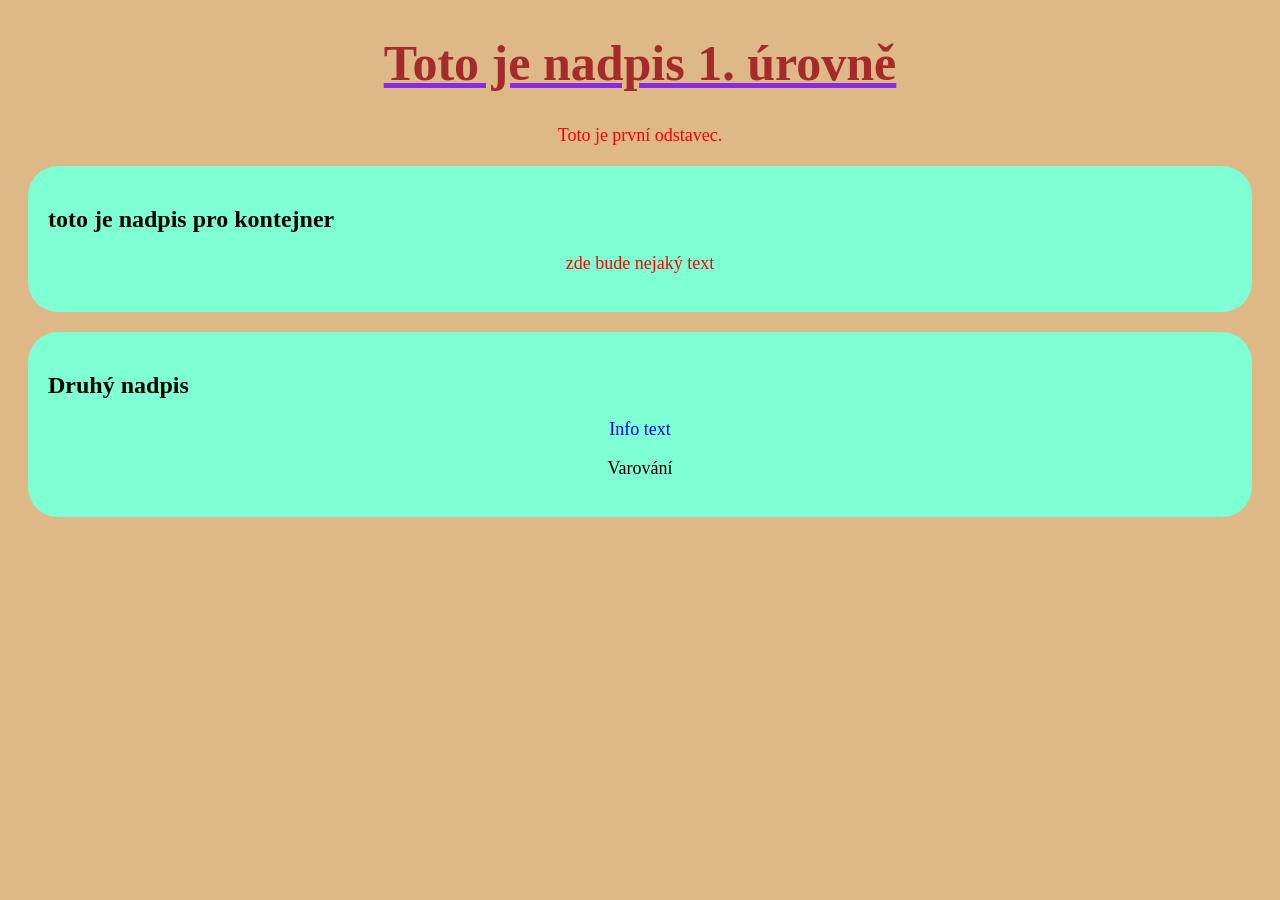
<file: 1/index.html>
<!DOCTYPE html>
<html lang="en">
<head>
    <link rel="stylesheet" href="./styles.css">
    <meta charset="UTF-8">
    <meta name="viewport" content="width=device-width, initial-scale=1.0">
    <title>Document</title>
</head>
<body>
    <u>
       <h1>Toto je nadpis 1. úrovně</h1>
    </u>
    <p>Toto je první odstavec.</p>
    <div>
        <h2>toto je nadpis pro kontejner</h2>
        <p>zde bude nejaký text</p>
    </div>
    <div>
        <h2>Druhý nadpis</h2>
       <p class="info">Info text</p>
       <p id="Varování">Varování</p>
    </div>
</body>
</html>
</file>
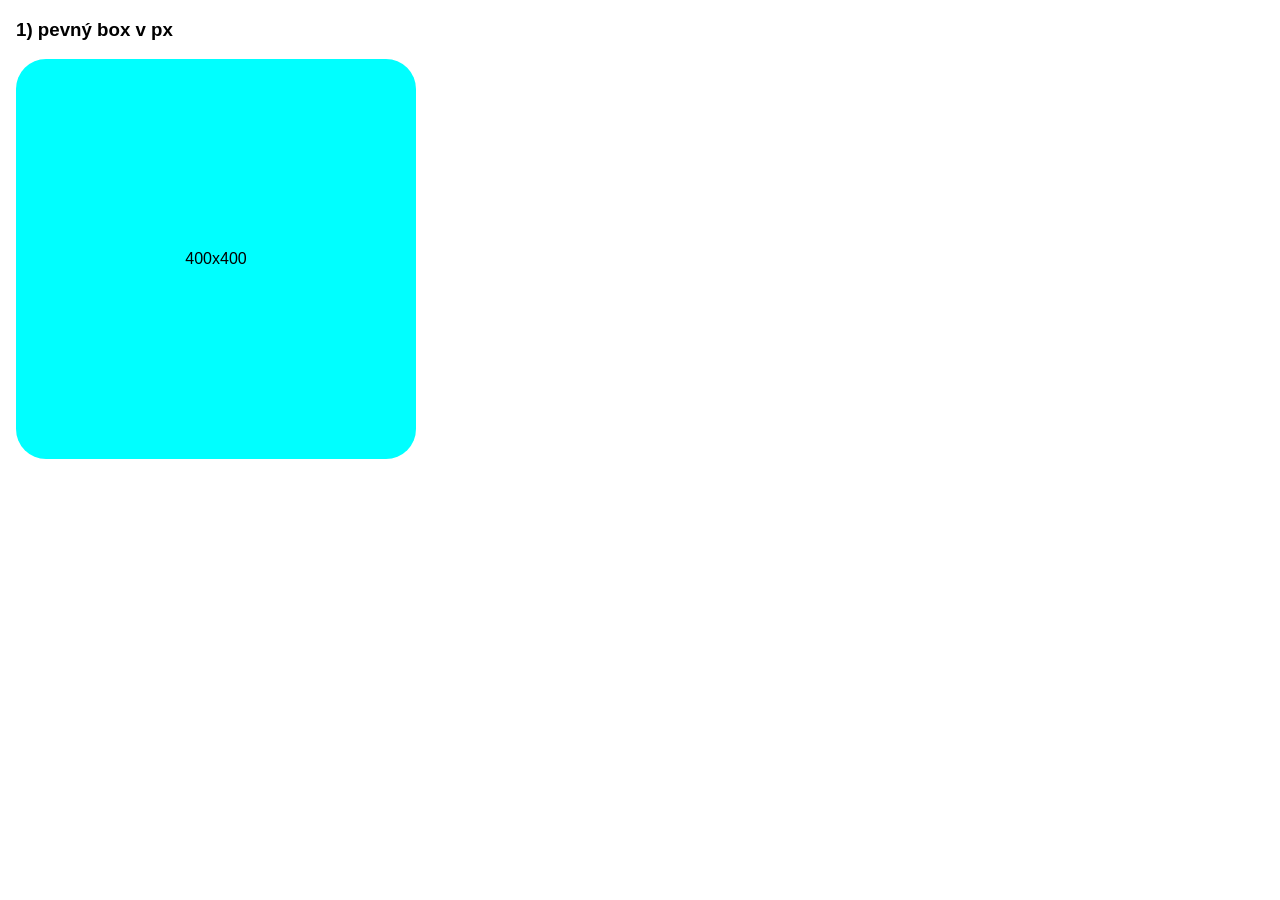
<file: 2/index.html>
<!DOCTYPE html>
<html lang="en">
<head>
    <link rel="stylesheet" href="style.css">
    <meta charset="UTF-8">
    <meta name="viewport" content="width=device-width, initial-scale=1.0">
    <title>Document</title>
</head>
<body>
     <section class="wrap">
          <h3>1) pevný box v px</h3>
    <div class="example_1">400x400</div>
     </section>
    
</body>
</html>
</file>
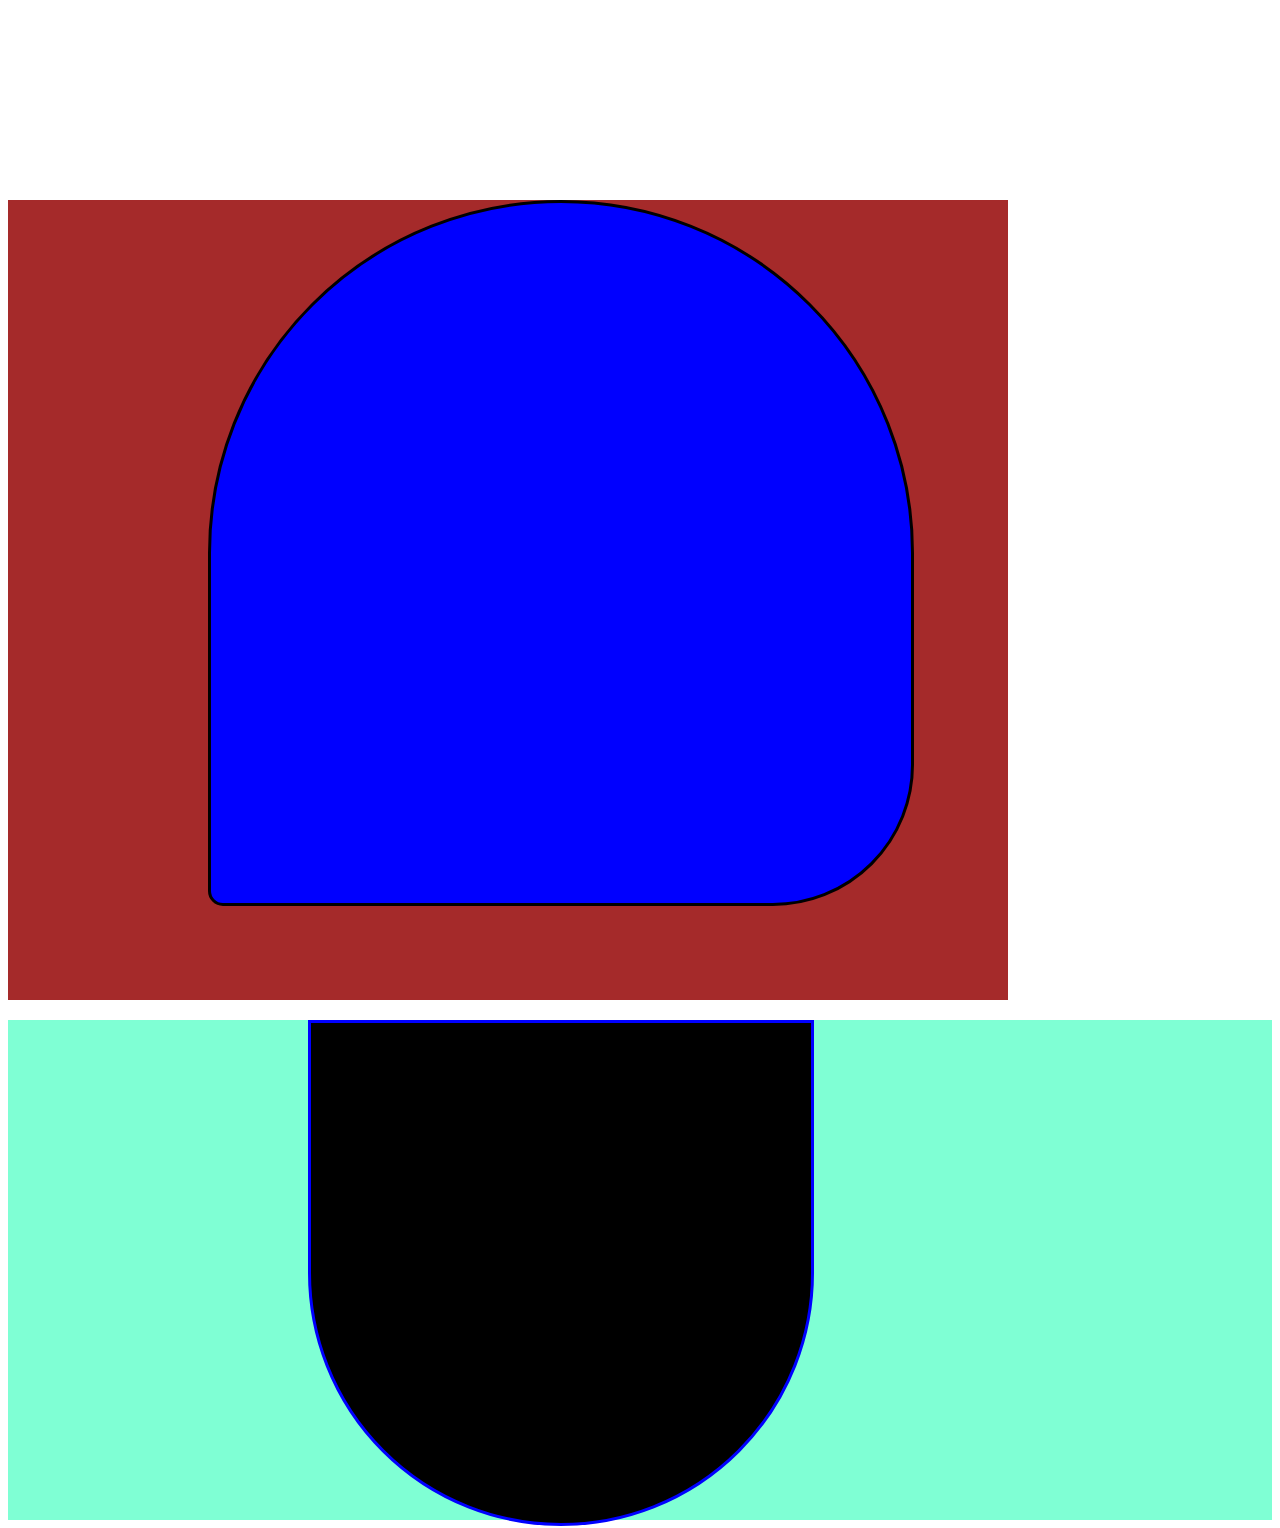
<file: 3/index.html>
<!DOCTYPE html>
<html lang="en">
<head>
    <link rel="stylesheet" href="./style.css">
    <meta charset="UTF-8">
    <meta name="viewport" content="width=, initial-scale=1.0">
    <title>Document</title>
</head>
<body>
    <section class="wrap">
        <div class="panel"></div>
        <div class="weird"></div>
        

    </section>
    <section class="wrap2">
<div class="card"></div>
    </section>
    
</body>
</html>
</file>
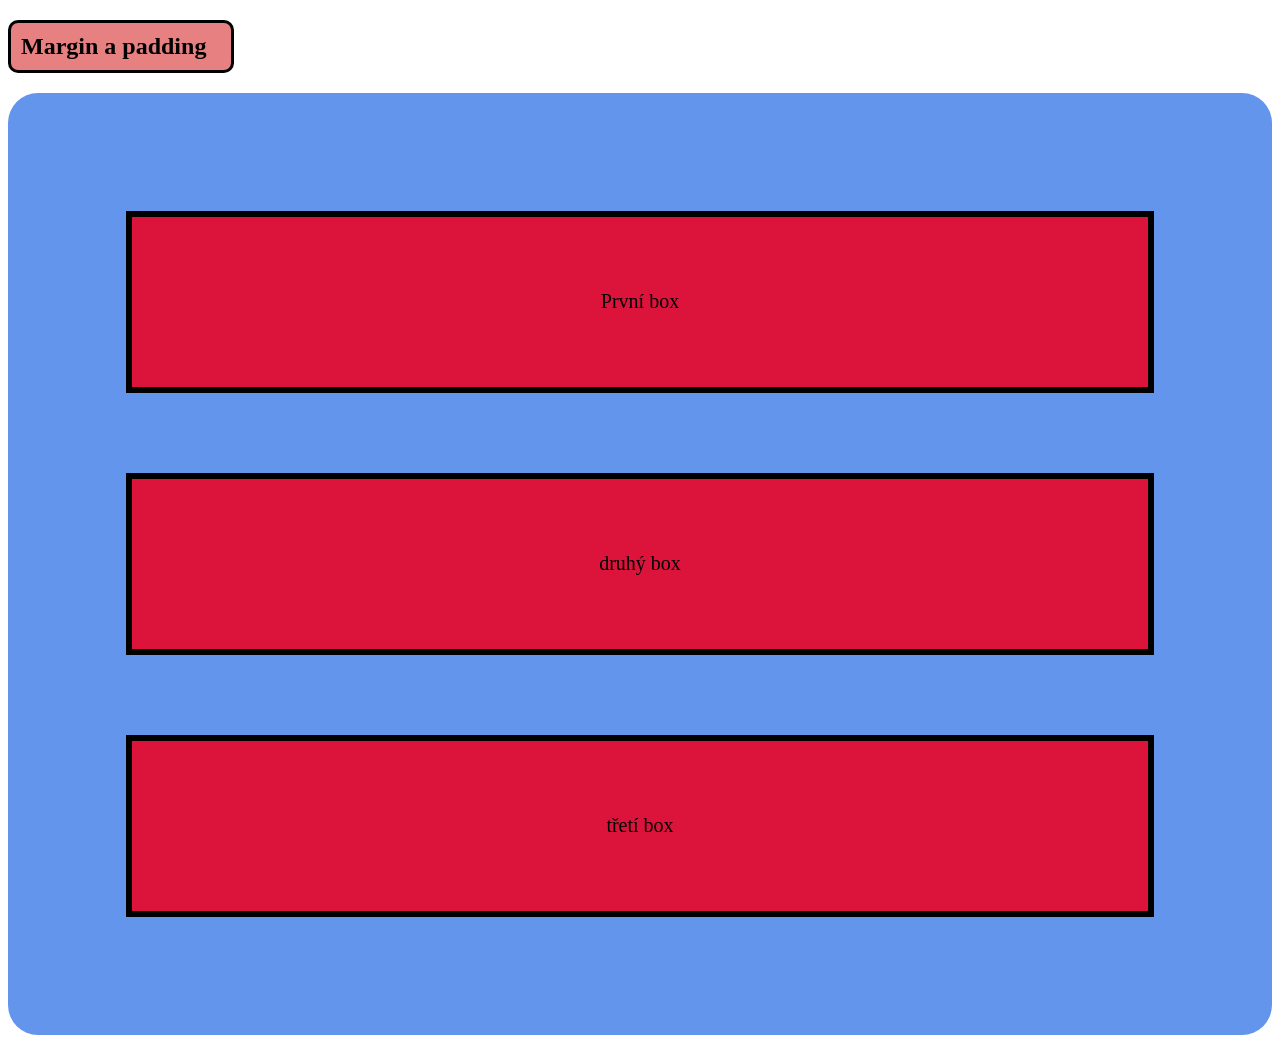
<file: 4/index.html>
<!DOCTYPE html>
<html lang="en">
<head>
<link rel="stylesheet" href="style.css">
    <meta charset="UTF-8">
    <meta name="viewport" content="width=device-width, initial-scale=1.0">
    <title>Document</title>
</head>
<body>
    <h2 class="hovínko">Margin a padding</h2>
<section class="femboy">
    <div class="box">První box</div>
    <div class="box">druhý box</div>
    <div class="box">třetí box</div>
</section>
</body>
</html>
</file>
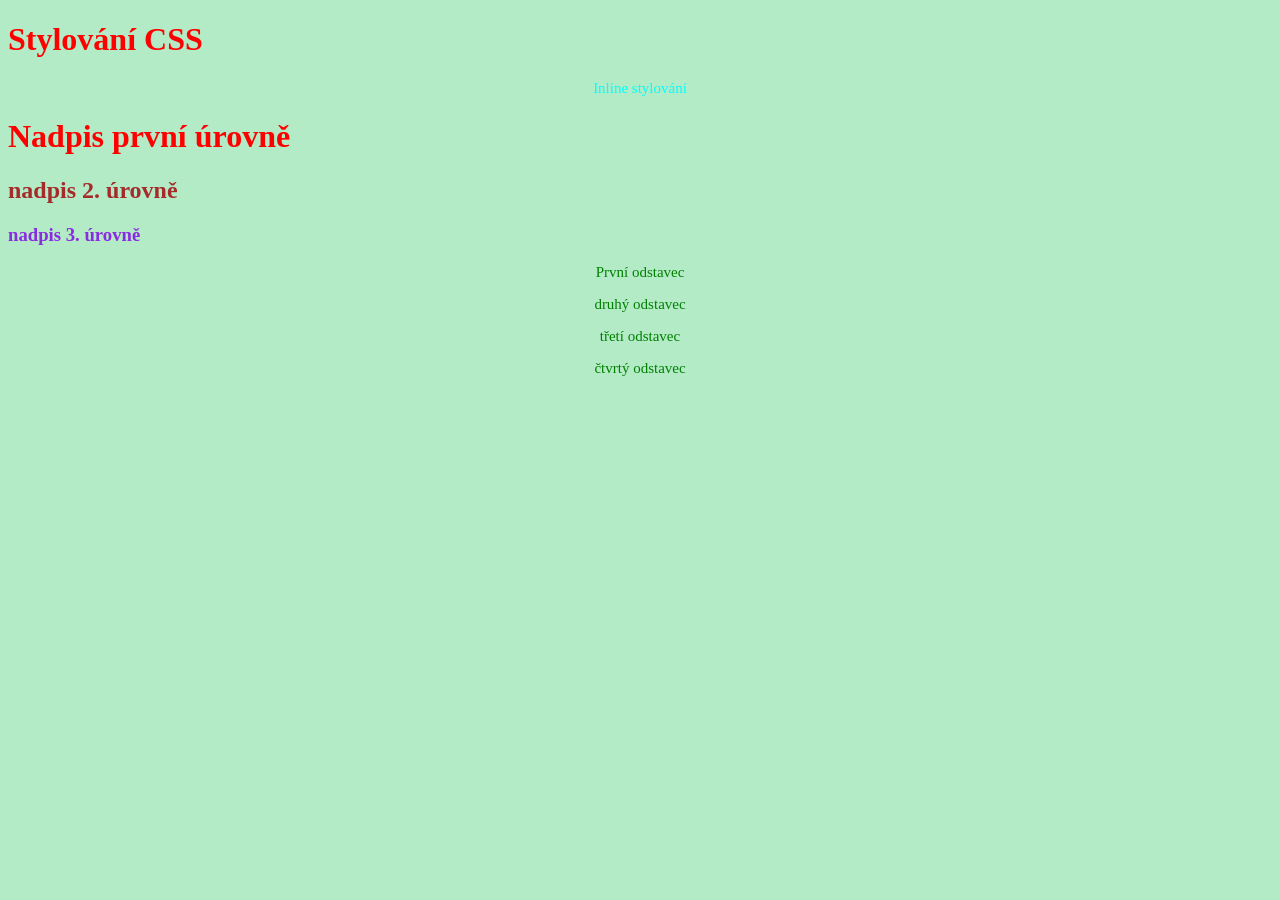
<file: 5/index.html>
<!DOCTYPE html>
<html lang="en">
<head>
    <meta charset="UTF-8">
    <meta name="viewport" content="width=device-width, initial-scale=1.0">
    <title>Document</title>
    <style>
       h1{
            color: red;
        }
        h2{
            color: brown;
        }
        h3{
            color: blueviolet;
        }
    </style>
    <link rel="stylesheet" href="./style.css">
</head>
<body>
    <h1>Stylování CSS</h1>
    <!--In-line stylování-->
    <p style="color:aqua">Inline stylování</p>
    <!--internal stylování-->
    <h1>Nadpis první úrovně</h1>
    <h2>nadpis 2. úrovně</h2>
    <h3>nadpis 3. úrovně</h3>

    <!--External style-->
    <p>První odstavec</p>
    <p>druhý odstavec</p>
    <p>třetí odstavec</p>
    <p>čtvrtý odstavec</p>
</body>
</html>
</file>
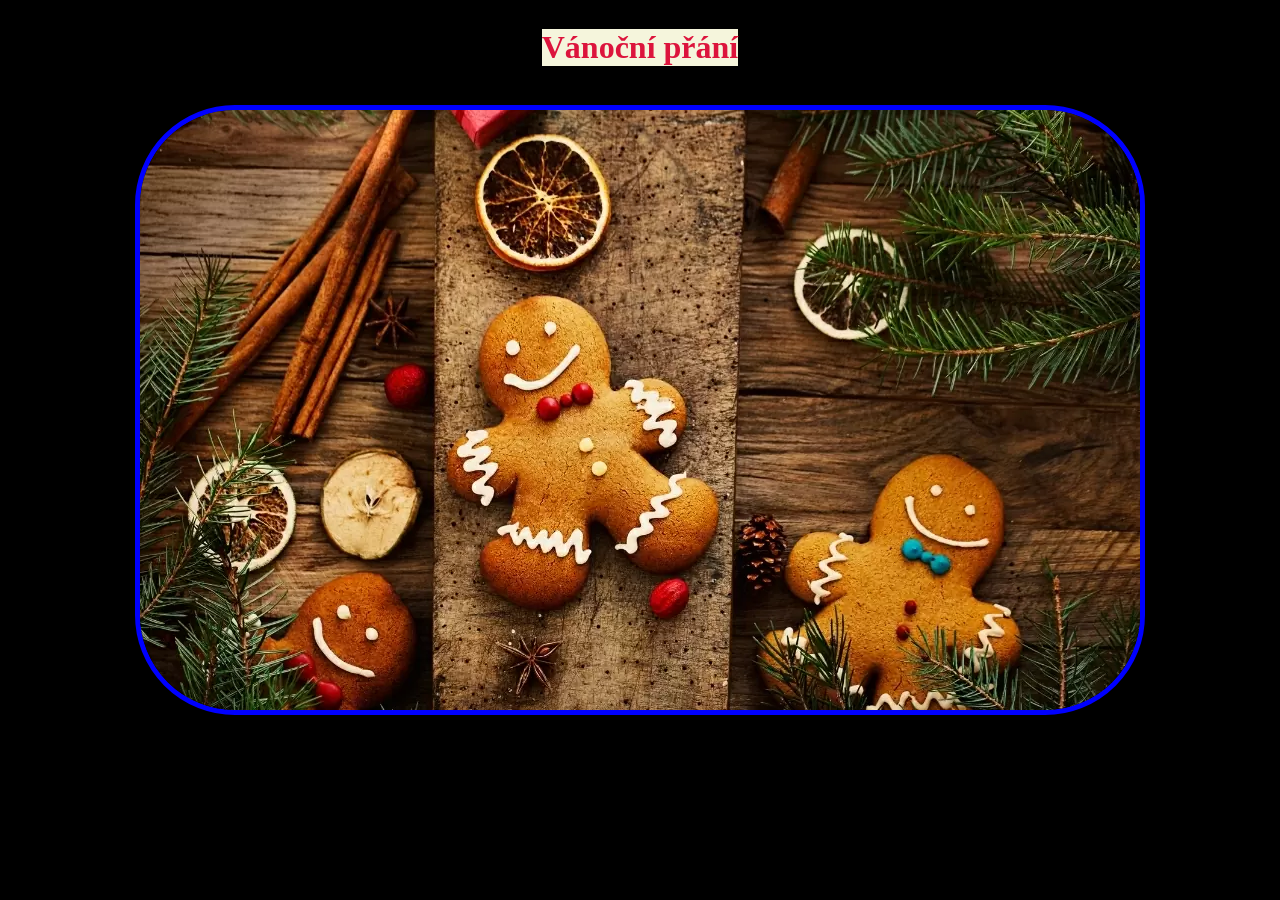
<file: 6/index.html>
<!DOCTYPE html>
<html lang="en">
<head>
    <meta charset="UTF-8">
    <meta name="viewport" content="width=device-width, initial-scale=1.0">
    <title>Document</title>
    <link rel="stylesheet" href="style.css">
    
</head>
<body>
    <h1 class="Nadpis">Vánoční přání</h1>
    <main>
        <section class="pf 2026"></section>
        <img class="image" src="zdrave-cukrovi-2.webp" alt="">
    </main>
</body>
</html>
</file>
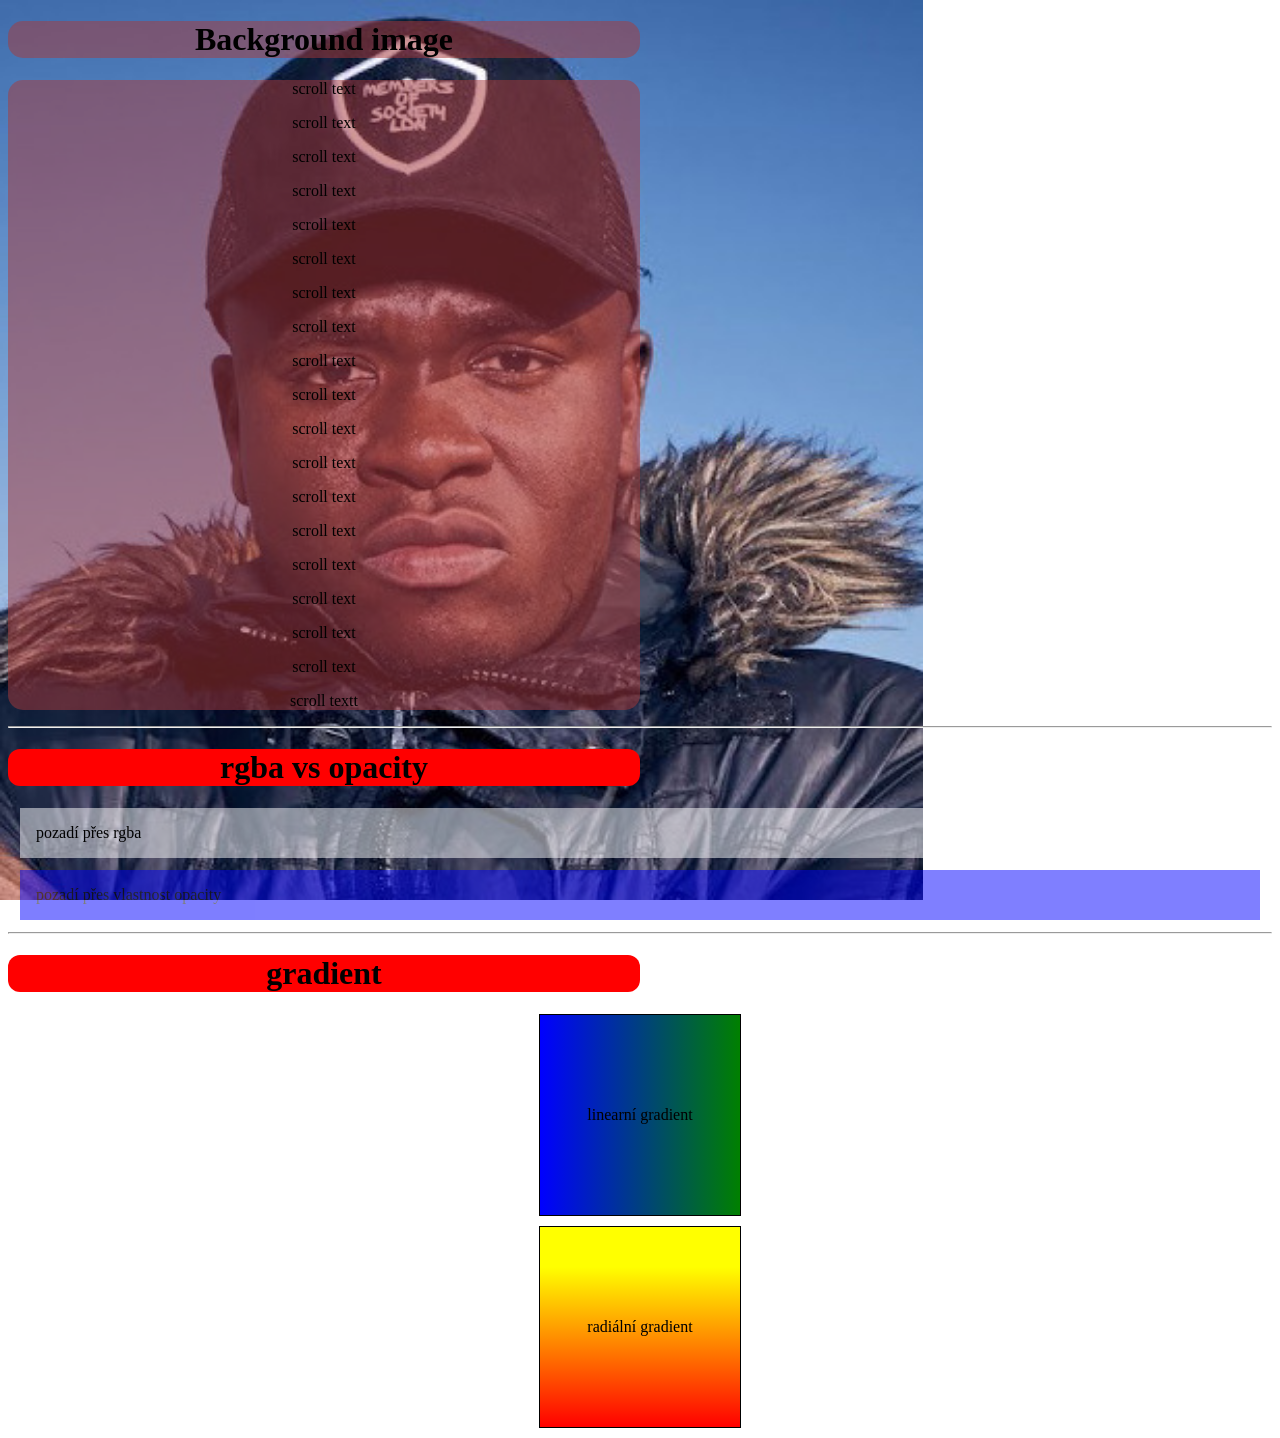
<file: 8/index.html>
<!DOCTYPE html>
<html lang="en">
<head>
    <meta charset="UTF-8">
    <meta name="viewport" content="width=device-width, initial-scale=1.0">
    <title>Document</title>
    <link rel="stylesheet" href="./style.css">
</head>
<body>
    <h1 class="scroll-text">Background image</h1>
    <div class="scroll-text">
    <p>scroll text</p>
    <p>scroll text</p>
    <p>scroll text</p>
    <p>scroll text</p>
    <p>scroll text</p>
    <p>scroll text</p>
    <p>scroll text</p>
    <p>scroll text</p>
    <p>scroll text</p>
    <p>scroll text</p>
    <p>scroll text</p>
    <p>scroll text</p>
    <p>scroll text</p>
    <p>scroll text</p>
    <p>scroll text</p>
    <p>scroll text</p>
    <p>scroll text</p>
    <p>scroll text</p>
    <p>scroll textt</p>
    </div>
<hr>
<h1>rgba vs opacity</h1>
<div class="alpha"> pozadí přes rgba</div>
<div class="opacity"> pozadí přes vlastnost opacity</div>
<hr>
<h1>
    gradient
</h1>
<div class="g linear">linearní gradient</div>
<div class="g radial"> radiální gradient</div>
</body>
</html>
</file>
<file: 1/styles.css>
p {
    color: rgb(255, 0, 0);
    font-size: 18px;
    text-align: center;
}
h1 {
    color: brown;
    font-size: 50px;
    text-align: center;
}
body {
    background-color: burlywood ;
}
u {
    color: blueviolet;
} 
div {
    background-color: aquamarine;
    border-radius: 30px;
    padding: 20px;
    margin: 20px;
} 
.info{
    color: blue;
}
#Varování{
    color: black;
}
</file>
<file: 2/style.css>
body {
    margin: 0;
    padding: 0;
    font-family: Arial, Helvetica, sans-serif;
}
.wrap {
    margin: 16px;
}
.example_1 {
    width: 400px;
    height: 400px;
    background-color: aqua;
    color: black;
    display: grid;
    place-items: center;
    border-radius: 30px;
}
</file>
<file: 3/style.css>
.panel {
    width: 700px;
    height: 700px;
    background-color: blue;
    margin: 200px;
    border-radius: 100px;
    border-style: solid;
    border-bottom-left-radius: 30%;
    border-bottom-right-radius: 2000px;
    border-top-left-radius: 5000px;
    border-top-right-radius: 5000px;
    

}
.wrap {
    width: 1000px;
    height: 800px;
    background-color: brown;
}
.card {
    background-color: black;
    width: 500px;
    height: 500px;
    margin: 300px;
    margin-top: 20px;
    border-bottom-right-radius: 5000px;
    border-bottom-left-radius: 5000px;
    border-color: blue;
    border-style: solid;
}
.wrap2 {
    background-color: aquamarine;
    height: 500px;
    
}
</file>
<file: 4/style.css>
.box {
    margin: 80px;
    padding: 5px;
    text-align: center;
    background-color: crimson;
    height: 10pc;
    display: grid;
    place-items: center;
    font-size: 20px;
    font-style: initial;
    border-color: black;
    border-width: 6px;
    border-style: solid;
}
.femboy {
    background-color: cornflowerblue;
    padding: 3%;
    border-radius: 30px;
}
.hovínko {
    background-color: rgb(231, 128, 128);
    padding: 10px;
    width: 200px;
    border-color: black;
    border-radius: 10px;
    border-style: solid;
}
</file>
<file: 5/style.css>
p {
    color: green;
    font-size: 15px;
    text-align: center;
}

body {
    background-color: rgb(179, 235, 198);
}
</file>
<file: 6/style.css>
body {
    display: grid;
    place-items: center;
    background: black;
}
.image {
    border-color: blue;
    border-style: solid;
    border-radius: 100px;
    border-width: 5px;
    margin: 17px;
}
.Nadpis {
    color: crimson;
    background-color: beige;
}
</file>
<file: 8/style.css>
body {
    background-image: url(A-6095612-1513756230-1819.jpg);
    background-repeat: no-repeat;
    background-size: contain;
    background-attachment: fixed;
 }
 .scroll-text {
    background: rgba(169, 58, 58, 0.5);
    width: 50%;
    text-align: center;
    border-radius: 15px;
 }
 h1{
   background: red;
   width: 50%;
   text-align: center;
   border-radius: 12px;
 }
 .alpha, .opacity{
   padding: 16px;
   margin: 12px;
   border: 2px solid black rgba(0, 0, 0, 0.2);
 }
.alpha{
   background-color: rgba(255, 255, 255, .5);
}  
.opacity{
   background-color: blue;
   opacity: .5;
}
.g{
   width: 200px;
   height: 200px;
   border: 1px solid black;
   display: grid;
   place-items: center;
   margin: 10px auto;
}
 .linear{
   background-image: linear-gradient(to right, blue, green);
 }
 .radial{
   background-image: linear-gradient(yellow 20%, red);
 }
</file>
